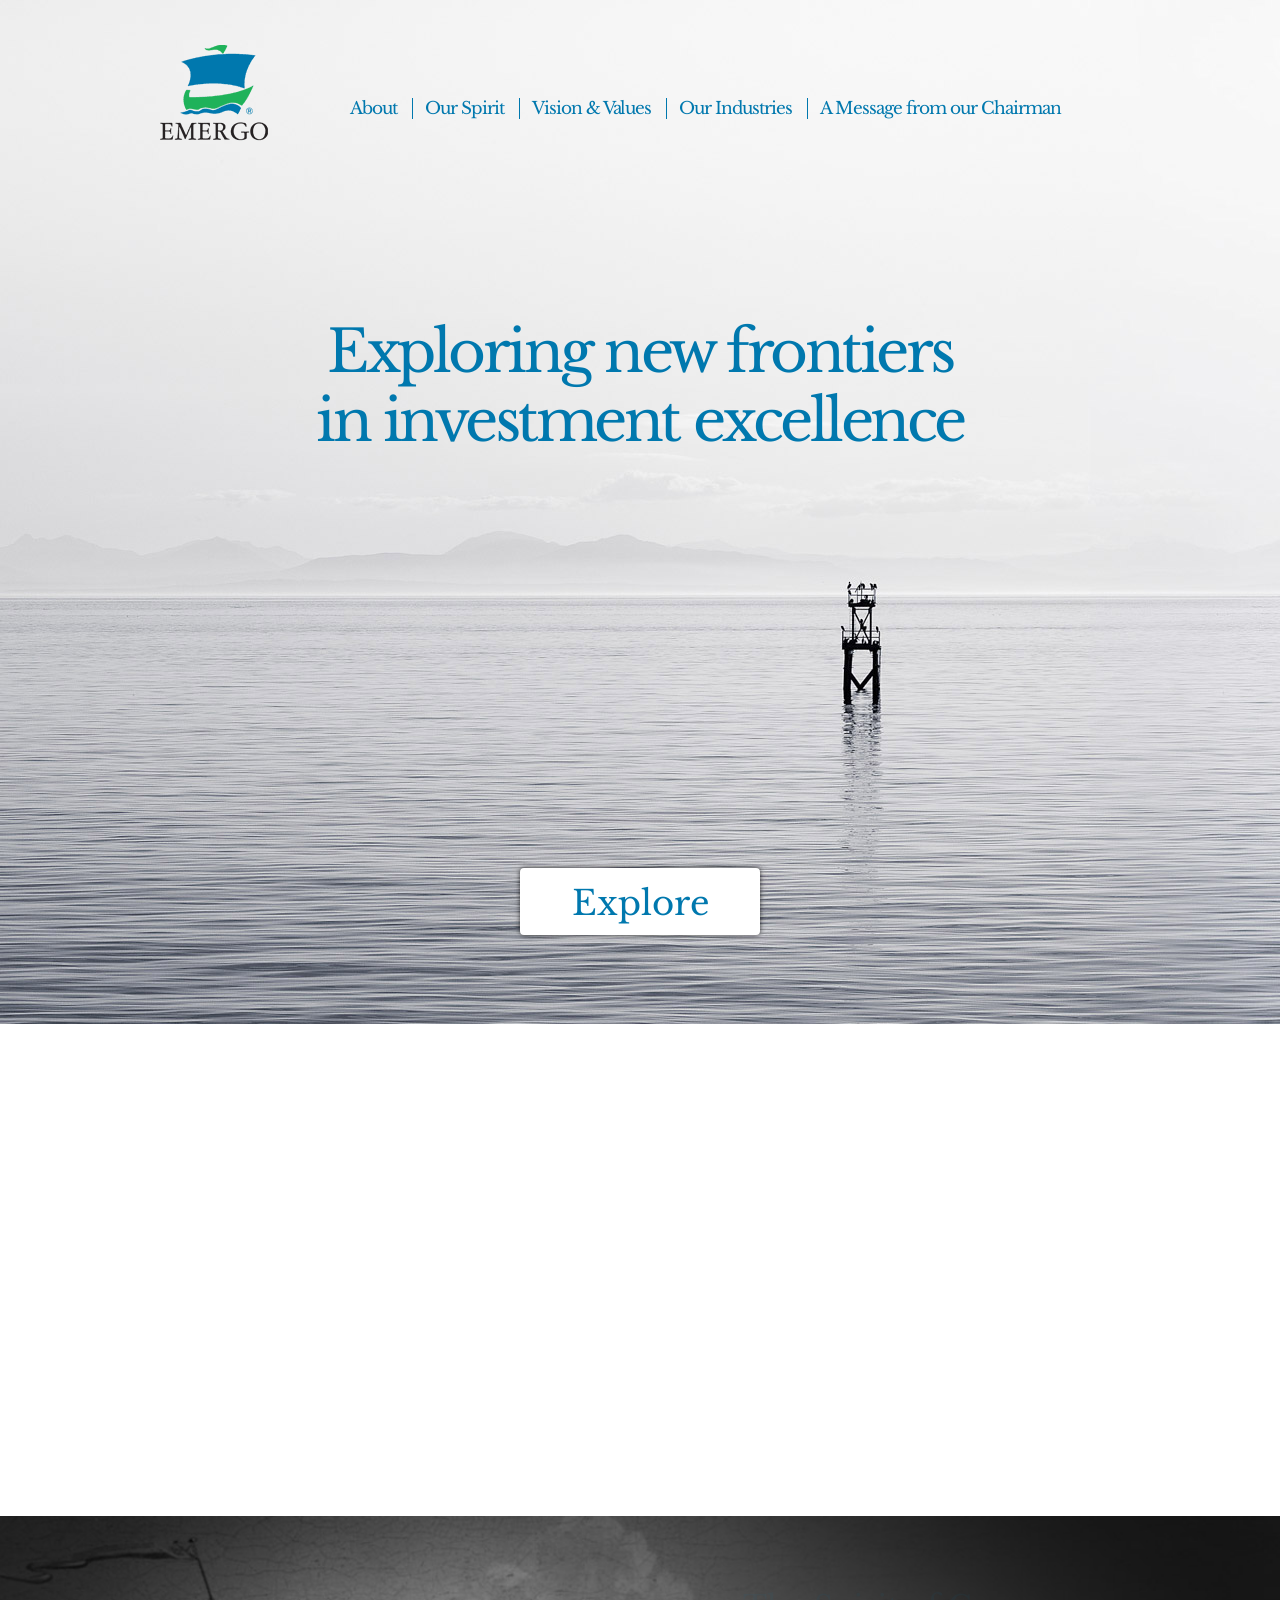
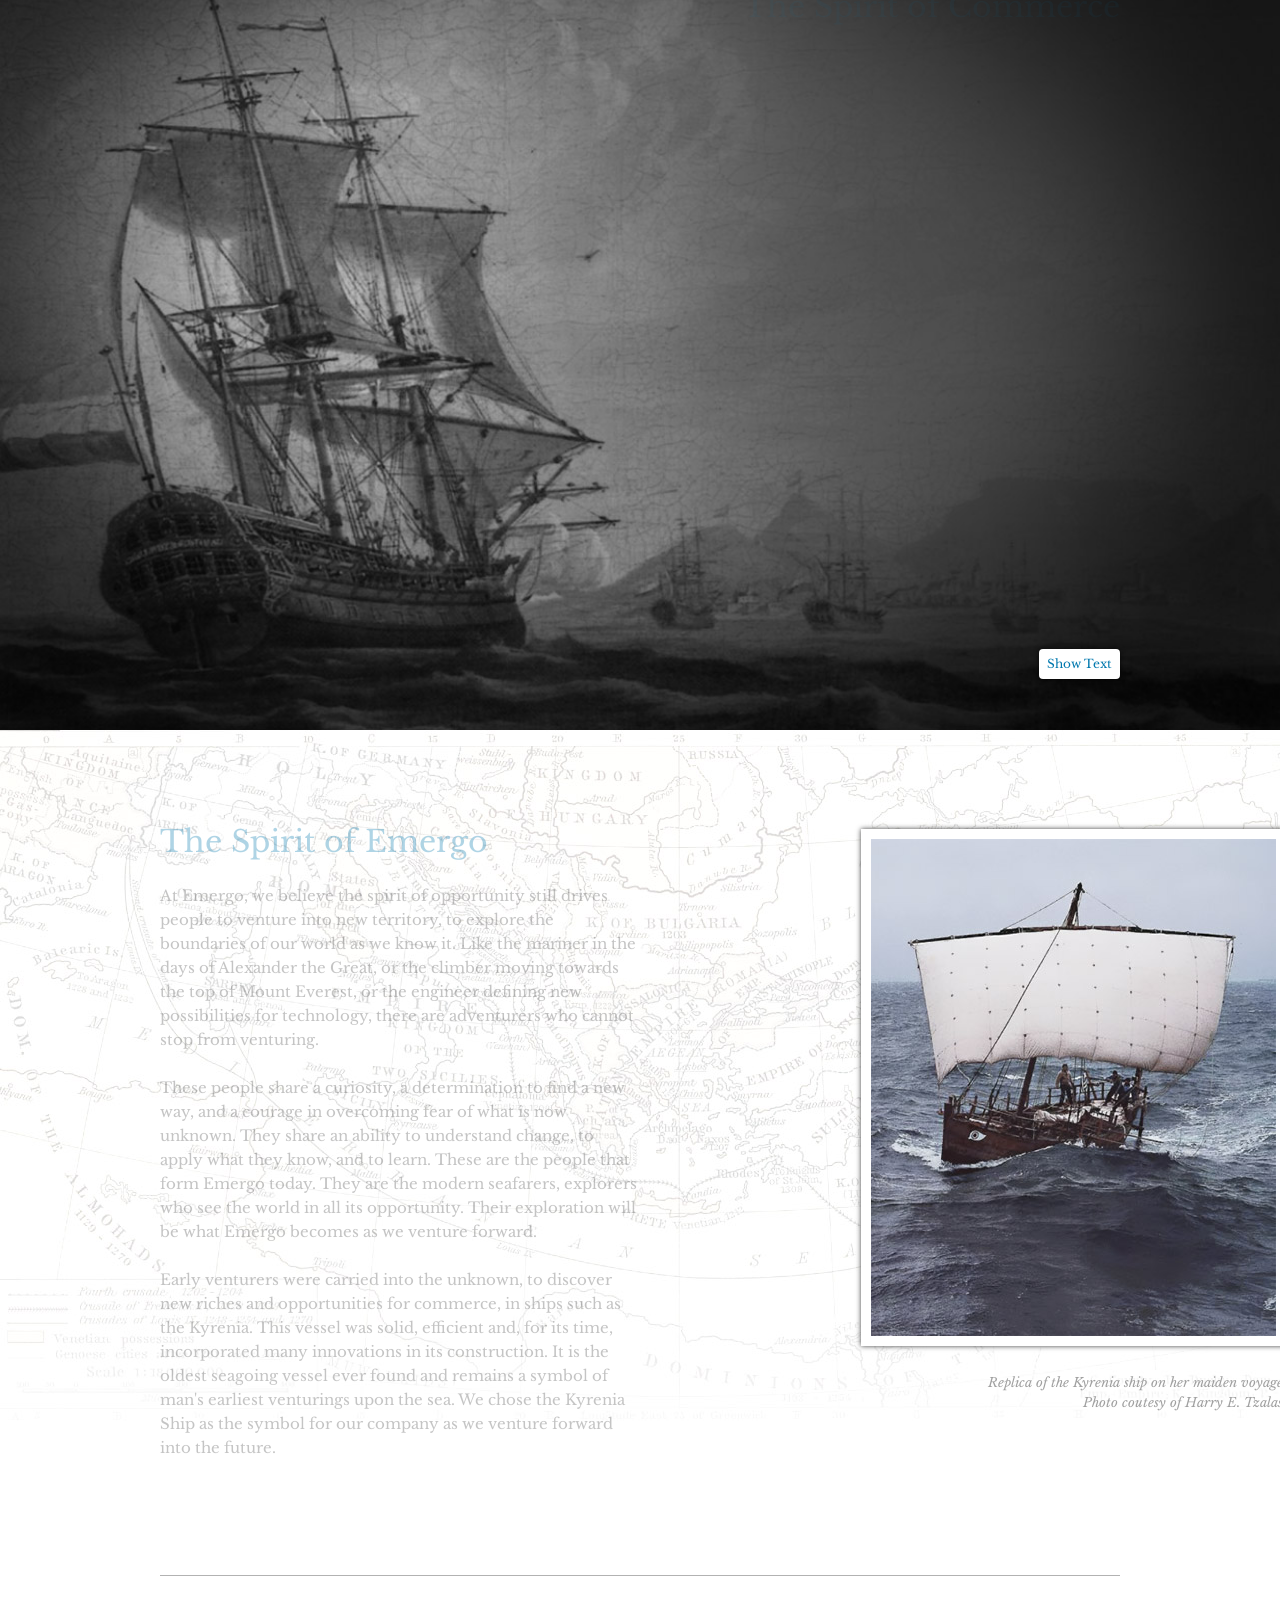
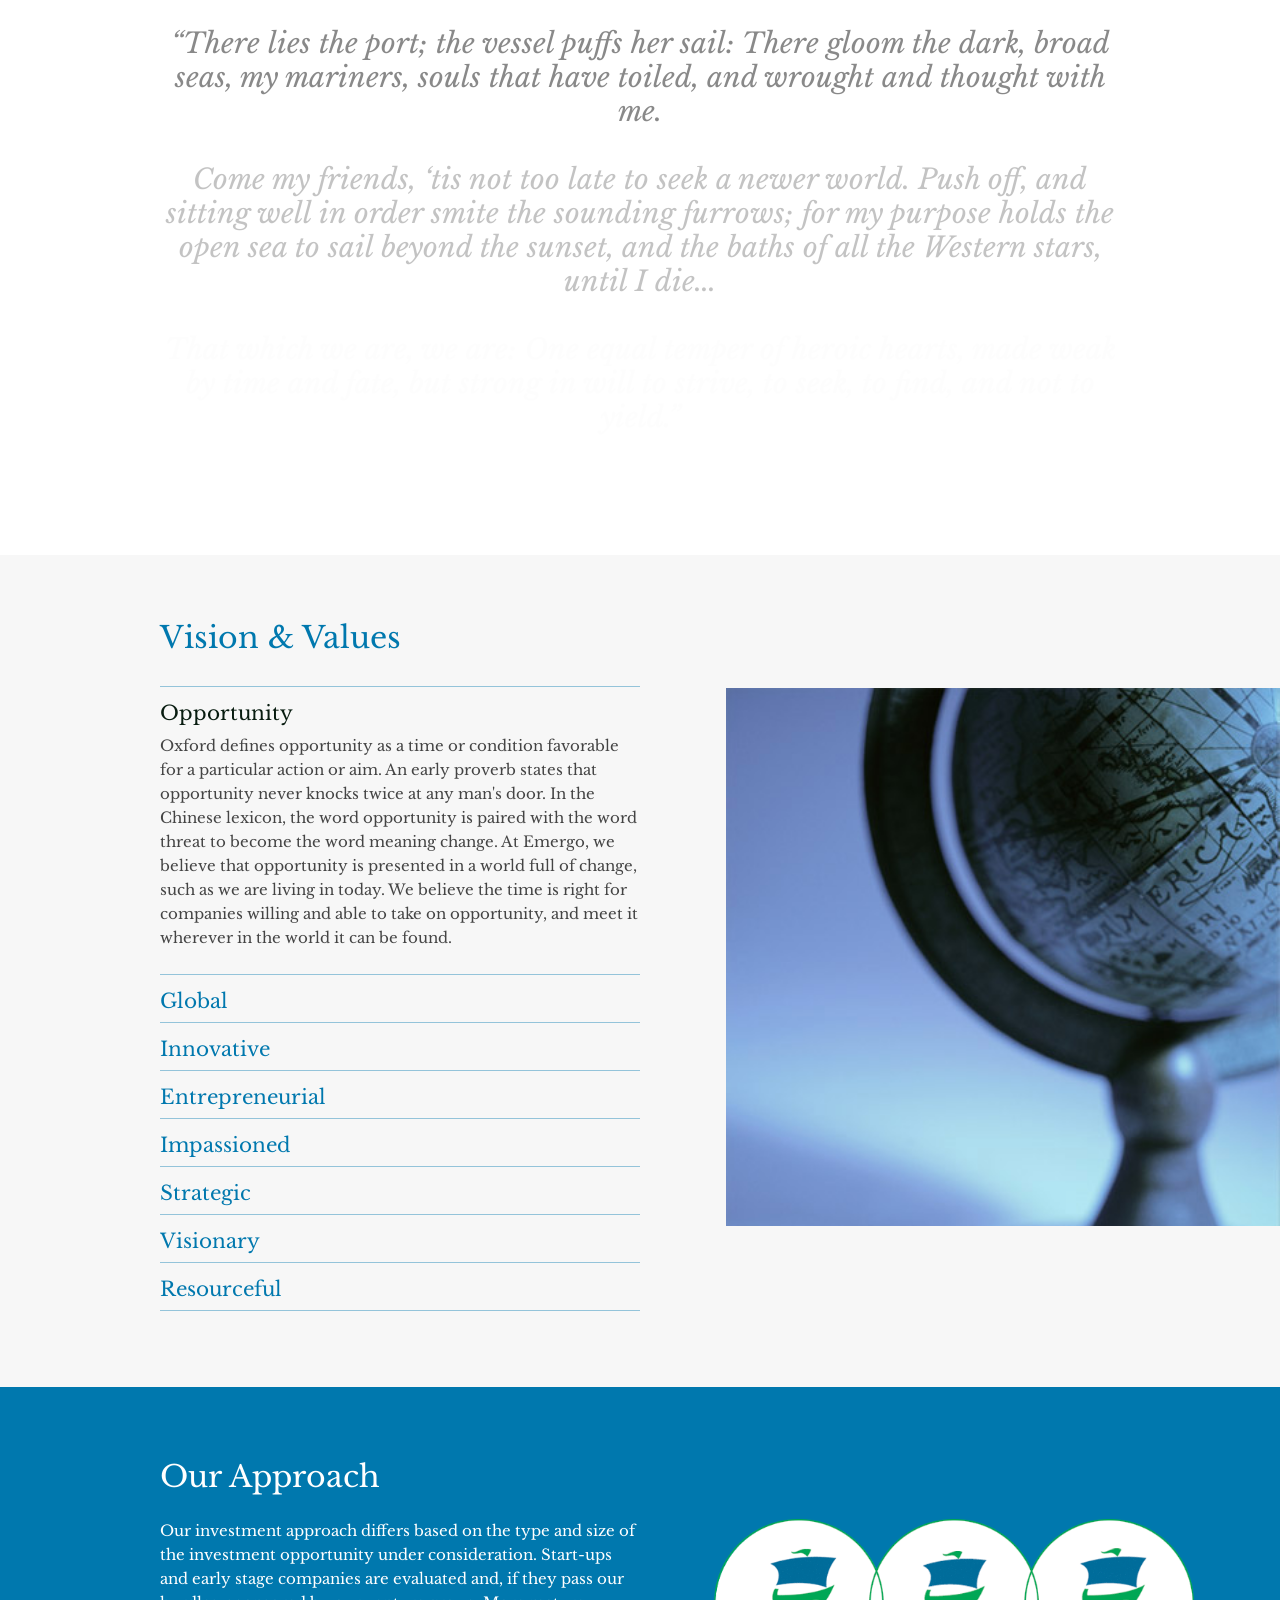
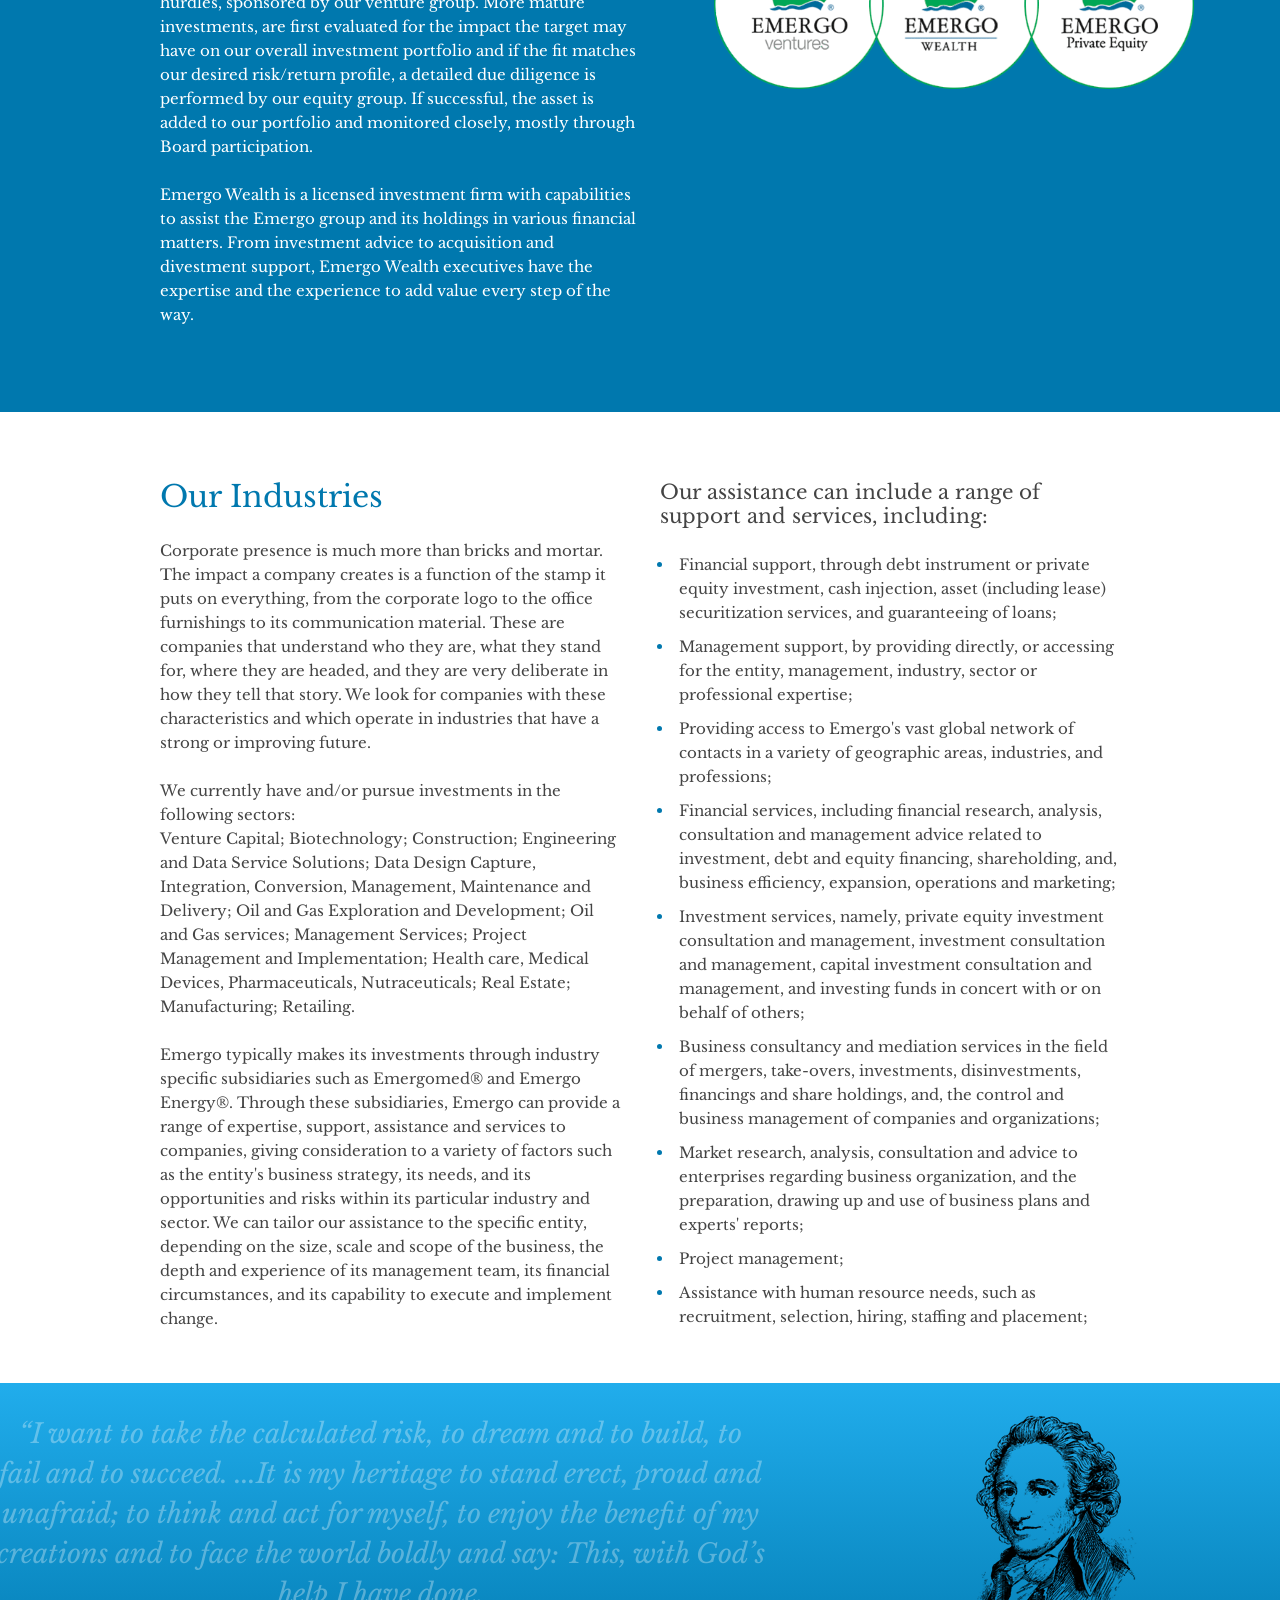
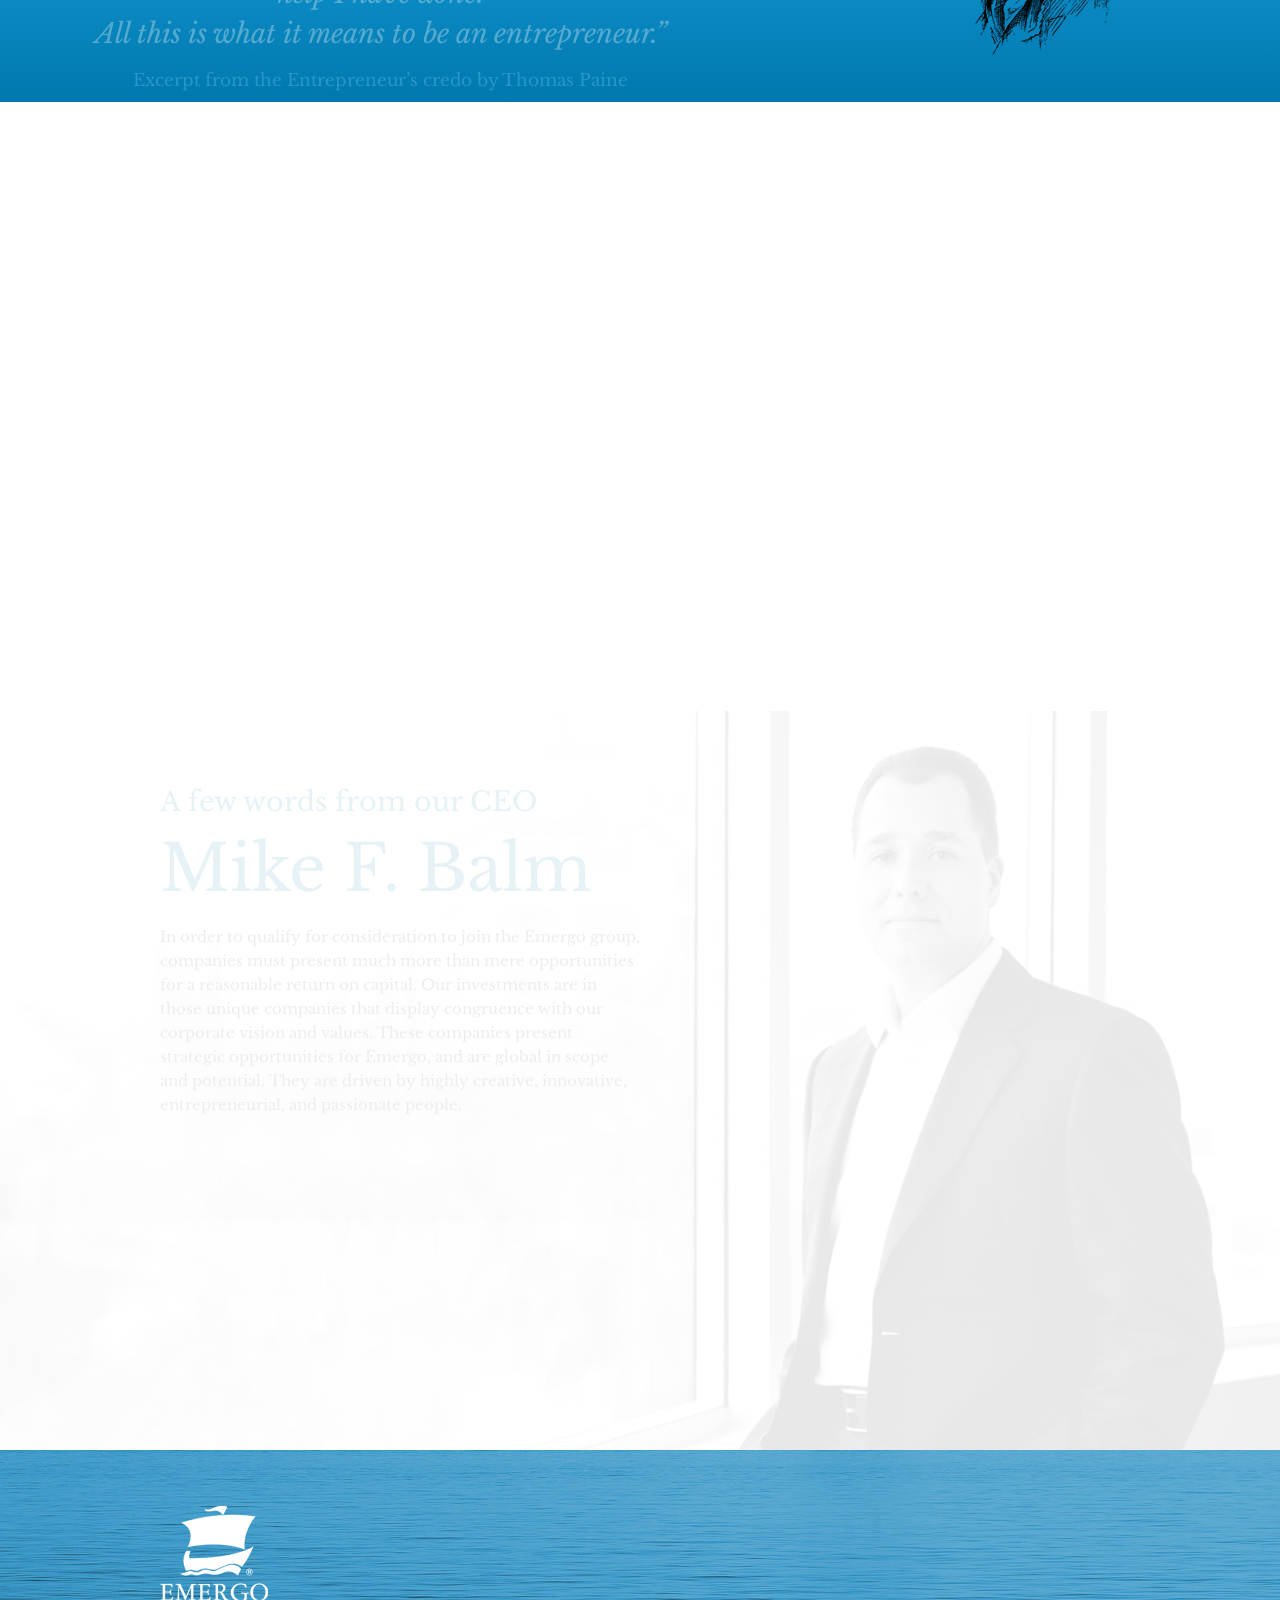
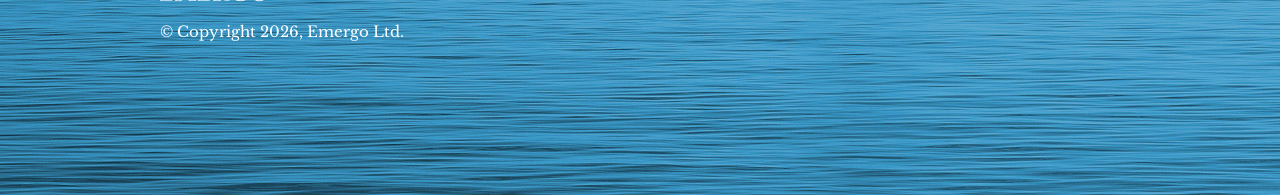
<file: index.html>
<!DOCTYPE html>
<html>
<head>
	<meta charset="utf-8">
	<meta name="viewport" content="width=device-width, initial-scale=1, minimal-ui">
	<link href='http://fonts.googleapis.com/css?family=Libre+Baskerville:400,400italic' rel='stylesheet' type='text/css'>
	<link href="css/core.css" rel="stylesheet" media="all">
	<link href="css/res.css" rel="stylesheet" media="all">
	<!--[if lt IE 9]>
		<script src="js/html5shiv.min.js"></script>
	<![endif]-->
	<script src="js/jquery-1.10.2.min.js"></script>
	<script src="js/actions.js"></script>
	<title>Emergo – Exploring new frontiers in investment excellence</title>
</head>
<body id="top">
	<header class="outer row">
		<a id="emLogo" href="/"><img alt="Emergo" src="images/emergoLogo.png"></a>
		<nav id="emNav">
			<ul>
				<li><a href="#about">About</a></li>
				<li><a href="#our-spirit">Our Spirit</a></li>
				<li><a href="#vision-values">Vision &amp; Values</a></li>
				<li><a href="#our-industries">Our Industries</a></li>
				<li><a href="#a-message">A Message from our Chairman</a></li>
			</ul>
		</nav>
	</header>
	<div id="container">
		<div class="row outer" id="about">
			<h1>Exploring new frontiers<br/>in investment excellence</h1>
			<a id="explore-btn" href="#our-spirit">Explore</a>
		</div>
		<div class="row outer" id="our-spirit">
			<div class="col-left">
				<h1>The Spirit of the Sea</h1>
				<p>Commerce today occurs in an infinitely more complex world. Yet, with all the changes that have occurred, the challenges that faced the ancient seatraders, challenges of unstable vessels, treacherous seas and uncommon weather, have really only been replaced by new variations. In today's world we still deal with limitations of technology, turbulent markets and political change. The world of commerce is sometimes calm, often turbulent, filled with unknowns. Like the sea. And like the seafarers of old, modern traders continue to push back the boundaries of our world, defining new ways of doing business, new trading partnerships, new opportunities.</p>
			</div>
			<div class="col-right">
				<img src="images/ourSpirit.jpg" alt="sextant">
			</div>
		</div>
		<div class="row outer" id="spirit-commerce">
			<div class="col-left">
				<img src="images/spiritCommerce.jpg" alt="sea trader">
			</div>
			<div class="col-right">
				<h1>The Spirit of Commerce</h1>
				<p>For hundreds of years, the sea was the conduit of trade, and trade was the access to power. Seafaring traders shuttled across the warm seas carrying goods to the world, the world as they knew it. As early a 300 B.C., Greek traders loaded specially designed trading ships like the Kyrenia with almonds, millstones and amphorae of wine to trade in far off Alasia, an early name for Cyprus.</p>
				<p>Several hundred years later, the sea gave its power to the Dutch, who became the world's leading traders. In the early 1600s, this nation and its venturers commanded the sea trading routes, supplying close to half the world's shipping. Expanding trade made Amsterdam the world's major commercial city, and the Dutch enjoyed the world's highest standard of living. These early Dutch explorers discovered new sea routes and fishing grounds. They pushed back the boundaries of the world, expanding the horizon beyond what anyone had known or imagined up to that time. They introduced exotic silks, pungent teas and spices that the world of Europe had never seen before.</p>
				<p>As the world became more complex, so did the routes of trade. Today goods still move along trading routes by land, by water, by air, even digitally. Yet the symbol of the sea remains, as a channel of commerce, a highway of trade reaching places and people beyond the horizons we can see.</p>
				<div id="hideBtn">Hide Text</div>
			</div>
		</div>
		<div class="row outer" id="spirit-emergo">
			<div class="col-left">
				<h1>The Spirit of Emergo</h1>
				<p>At Emergo, we believe the spirit of opportunity still drives people to venture into new territory, to explore the boundaries of our world as we know it. Like the mariner in the days of Alexander the Great, or the climber moving towards the top of Mount Everest, or the engineer defining new possibilities for technology, there are adventurers who cannot stop from venturing.</p>
				<p>These people share a curiosity, a determination to find a new way, and a courage in overcoming fear of what is now unknown. They share an ability to understand change, to apply what they know, and to learn. These are the people that form Emergo today. They are the modern seafarers, explorers who see the world in all its opportunity. Their exploration will be what Emergo becomes as we venture forward.</p>
				<p>Early venturers were carried into the unknown, to discover new riches and opportunities for commerce, in ships such as the Kyrenia. This vessel was solid, efficient and, for its time, incorporated many innovations in its construction. It is the oldest seagoing vessel ever found and remains a symbol of man's earliest venturings upon the sea. We chose the Kyrenia Ship as the symbol for our company as we venture forward into the future.</p>
			</div>
			<div class="col-right">
				<img src="images/spiritEmergo.jpg" alt="Kyrenia ship">
				<p>Replica of the Kyrenia ship on her maiden voyage.</p>
				<p>Photo coutesy of Harry E. Tzalas.</p>
			</div>
		</div>
		<div class="row outer" id="spirit-quote">
			<blockquote>
				<p>“There lies the port; the vessel puffs her sail: There gloom the dark, broad seas, my mariners, souls that have toiled, and wrought and thought with me.</p>
				<p>Come my friends, ‘tis not too late to seek a newer world. Push off, and sitting well in order smite the sounding furrows; for my purpose holds the open sea to sail beyond the sunset, and the baths of all the Western stars, until I die...</p>
				<p>That which we are, we are: One equal temper of heroic hearts, made weak by time and fate, but strong in will to strive, to seek, to find, and not to yield.”</p>
				<cite>Alfred, Lord Tennyson</cite>
			</blockquote>
		</div>
		<div class="row outer" id="vision-values">
			<div class="col-left">
				<h1>Vision & Values</h1>
				<div class="accordion">
					<section id="opportunity">
						<h1>Opportunity</h1>
						<div class="accordion-content">
							<p>Oxford defines opportunity as a time or condition favorable for a particular action or aim. An early proverb states that opportunity never knocks twice at any man's door. In the Chinese lexicon, the word opportunity is paired with the word threat to become the word meaning change. At Emergo, we believe that opportunity is presented in a world full of change, such as we are living in today. We believe the time is right for companies willing and able to take on opportunity, and meet it wherever in the world it can be found.</p>
						</div>
					</section>
					<section id="global">
						<h1>Global</h1>
						<div class="accordion-content">
							<p>As companies, as people, we reach out to all parts of the globe today to trade, to talk, to touch. Our world has become steadily smaller as our understanding and vision of the globe expands. It is not accidental that Emergo, with its Dutch heritage and the Kyrenia as its symbol, operates in countries around the globe. For companies like Emergo, the horizons are no longer geographic. Today, Emergo and its peers are exploring the boundaries of human and technical possibilities in all parts of the world where opportunity can be found.</p>
						</div>
					</section>
					<section id="innovative">
						<h1>Innovative</h1>
						<div class="accordion-content">
							<p>The ability to see the world differently; to see opportunity where others see threats, or nothing at all. This is the essential quality of innovation. Innovation is the leap of understanding that transforms new ideas into new opportunities. It is the ability to anticipate the way the world is moving and create companies of people capable of capturing these opportunities. It is the practice of a new and better way, and in a world as dynamic as ours is becoming, innovation is a necessary characteristic for those wanting to stay at the leading edge.</p>
						</div>
					</section>
					<section id="entrepreneurial">
						<h1>Entrepreneurial</h1>
						<div class="accordion-content">
							<p>""I want to take the calculated risk, to dream and to build, to fail and to succeed… It is my heritage to stand erect, proud and unafraid; to think and act for myself, to enjoy the benefit of my creations and to face the world boldly and say: This, with God's help I have done. All this is what it means to be an entrepreneur." - Excerpt from the "Entrepreneurs Credo" </p>
						</div>
					</section>
					<section id="impassioned">
						<h1>Impassioned</h1>
						<div class="accordion-content">
							<p>Passion is as essential to quality of life for companies as it is for individuals. Yet volumes have been written about impassioned people, and little has been said about the impassioned company. For companies, passion is the how, the adjective, the way they do what they do. Impassioned companies pursue their visions, relentlessly. They talk to their people, inspirationally. They complete each task, perfectly. These are thinking and feeling organizations, places where the results of a fine mind are made better by the institution of a great heart.</p>
						</div>
					</section>
					<section id="strategic">
						<h1>Strategic</h1>
						<div class="accordion-content">
							<p>Companies such as Emergo have a uniquely long-term perspective on their business. They tend to see the world as opportunities spanning many decades. For Emergo, strategic planning looks well beyond the three - or five - year perspective. Emergo is looking at opportunities that may not reach fruition for several decades. Yet the planning, the positioning, the strategizing is happening now. </p>
						</div>
					</section>
					<section id="visionary">
						<h1>Visionary</h1>
						<div class="accordion-content">
							<p>The soothsayers of yesterday have become the futurists of today, turning alchemy into a management science of extending today's business trends into tomorrow's opportunities. This process is not to be scorned, however. The demise of many twentieth century companies has been the inability, or unwillingness, to anticipate significant shifts in market trends. Today it is a critical corporate attribute to be able to identify trends in a market or industry, anticipate changes in demand, predict new opportunities and then, most important, capitalize on those opportunities. The companies capable of doing this are called visionary. Like the ancient soothsayers, visionary companies are often regarded with a degree of awe and suspicion, earning their respect and success as the rest of the world catches up.</p>
						</div>
					</section>
					<section id="resourceful">
						<h1>Resourceful</h1>
						<div class="accordion-content">
							<p>There is a skill that belongs to artisans and athletes that isn't learned or trained. You can see it in the natural grace of their efforts, the intensity of their focus, the innate understanding of how to complete what they started. These kinds of people seem drawn to their tasks, as if they understand instinctively what they are good at doing. They have a knowledge and confidence in what they know they can do. It is this kind of native resourcefulness that you find in the work of a laborer who can repair any piece of equipment, or an engineer inventing new technical solutions. In companies, this kind of resourcefulness is both an attitude and a skill. It is the attitude that says anything is possible, and the skill to make it happen.</p>
							<p class="caveat">*Emergo is a registered trademark</p>
						</div>
					</section>
				</div>
			</div>
			<div class="col-right">
				<img src="images/ourVision.jpg" alt="Our Vision">
			</div>
		</div>
		<div class="row outer" id="our-portfolio">
			<div class="col-left">
				<h1>Our Approach</h1>
				<p>Our investment approach differs based on the type and size of the investment opportunity under consideration.  Start-ups and early stage companies are evaluated and, if they pass our hurdles, sponsored by our venture group. More mature investments, are first evaluated for the impact the target may have on our overall investment portfolio and if the fit matches our desired risk/return profile, a detailed due diligence is performed by our equity group. If successful, the asset is added to our portfolio and monitored closely, mostly through Board participation.</p>
				<p>Emergo Wealth is a licensed investment firm with capabilities to assist the Emergo group and its holdings in various financial matters. From investment advice to acquisition and divestment support, Emergo Wealth executives have the expertise and the experience to add value every step of the way.</p>
			</div>
			<div class="col-right">
				<img src="images/portfolioDiagram.png" alt="Emergo Ventures, Emergo Wealth, Emergo Private Equity">
			</div>
		</div>
		<div class="row outer" id="our-industries">
			<div class="col-left">
				<h1>Our Industries</h1>
				<p>Corporate presence is much more than bricks and mortar. The impact a company creates is a function of the stamp it puts on everything, from the corporate logo to the office furnishings to its communication material. These are companies that understand who they are, what they stand for, where they are headed, and they are very deliberate in how they tell that story. We look for companies with these characteristics and which operate in industries that have a strong or improving future.</p>
				<p>We currently have and/or pursue investments in the following sectors:<br/>
				Venture Capital; Biotechnology; Construction; Engineering and Data Service Solutions; Data Design Capture, Integration, Conversion, Management, Maintenance and Delivery; Oil and Gas Exploration and Development; Oil and Gas services; Management Services; Project Management and Implementation; Health care, Medical Devices, Pharmaceuticals, Nutraceuticals; Real Estate; Manufacturing; Retailing.</p>
				<p>Emergo typically makes its investments through industry specific subsidiaries such as Emergomed® and Emergo Energy®. Through these subsidiaries, Emergo can provide a range of expertise, support, assistance and services to companies, giving consideration to a variety of factors such as the entity's business strategy, its needs, and its opportunities and risks within its particular industry and sector. We can tailor our assistance to the specific entity, depending on the size, scale and scope of the business, the depth and experience of its management team, its financial circumstances, and its capability to execute and implement change.</p>
			</div>
			<div class="col-right">
				<h2>Our assistance can include a range of support and services, including:</h2>
				<ul>
					<li><span>Financial support, through debt instrument or private equity investment, cash injection, asset (including lease) securitization services, and guaranteeing of loans;</span></li>
					<li><span>Management support, by providing directly, or accessing for the entity, management, industry, sector or professional expertise;</span></li>
					<li><span>Providing access to Emergo's vast global network of contacts in a variety of geographic areas, industries, and professions;</span></li>
					<li><span>Financial services, including financial research, analysis, consultation and management advice related to investment, debt and equity financing, shareholding, and, business efficiency, expansion, operations and marketing;</span></li>
					<li><span>Investment services, namely, private equity investment consultation and management, investment consultation and management, capital investment consultation and management, and investing funds in concert with or on behalf of others;</span></li>
					<li><span>Business consultancy and mediation services in the field of mergers, take-overs, investments, disinvestments, financings and share holdings, and, the control and business management of companies and organizations;</span></li>
					<li><span>Market research, analysis, consultation and advice to enterprises regarding business organization, and the preparation, drawing up and use of business plans and experts' reports;</span></li>
					<li><span>Project management;</span></li>
					<li><span>Assistance with human resource needs, such as recruitment, selection, hiring, staffing and placement;</span></li>
				</ul>
			</div>
		</div>
		<div class="row outer" id="industry-quote">
			<div class="col-left">
				<blockquote>
					<p>“I want to take the calculated risk, to dream and to build, to fail and to succeed. ...It is my heritage to stand erect, proud and unafraid; to think and act for myself, to enjoy the benefit of my creations and to face the world boldly and say: This, with God’s help I have done. <br/>All this is what it means to be an entrepreneur.”</p>
					<cite>Excerpt from the Entrepreneur’s credo by Thomas Paine</cite>
				</blockquote>
			</div>
			<div class="col-right">
				<img src="images/industryQuote.png" alt="Thomas Paine">
			</div>
		</div>
		<div class="row outer" id="a-message">
			<a class="col-left" href="http://www.emergowealth.net/en/our-team/alfred-h-balm">
				<img src="images/aMessage.jpg" alt="Alfred H. Balm">
			</a>
			<div class="col-right">
				<div id="videoMessage">
					<img src="images/videoPoster.png" alt="An interview with our Chairman Alfred H. Balm. Play Video"/>
					<div id="ytPlayer"></div>
				</div>
			</div>
		</div>
		<div class="row outer" id="a-few-words">
			<div class="col-left">
				<h2>A few words from our CEO</h2>
				<h1>Mike F. Balm</h1>
				<p>In order to qualify for consideration to join the Emergo group, companies must present much more than mere opportunities for a reasonable return on capital. Our investments are in those unique companies that display congruence with our corporate vision and values. These companies present strategic opportunities for Emergo, and are global in scope and potential. They are driven by highly creative, innovative, entrepreneurial, and passionate people.</p>
			</div>
			<a class="col-right" href="http://www.emergowealth.net/en/our-team/mike-f-balm">
				<img src="images/aMessageMike.jpg" alt="Mike F. Balm">
			</a>
		</div>
	</div>
	<footer class="outer">
		<div class="row">
			<div class="col-1">
				<img src="images/emLogoFooter.png" alt="Emergo">
				<p>© Copyright 2026, Emergo Ltd.</p>
			</div>
		</div>
	</footer>
	<div id="jump" class="off"><a href="#top"><span class="hide">Top</span></a></div>
</body>
</html>
</file>
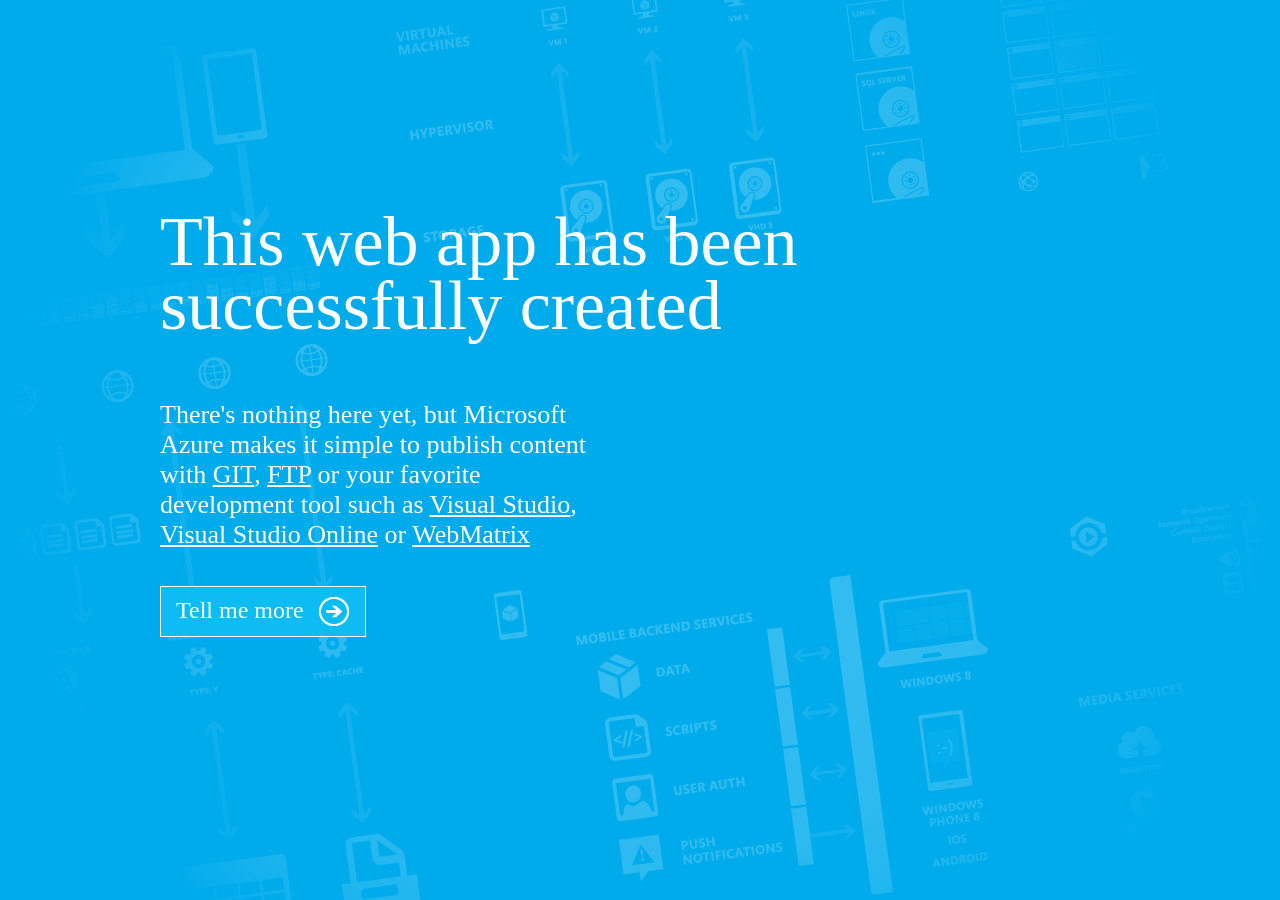
<file: hostingstart.html>
﻿<!DOCTYPE html><html><head>    <title>Microsoft Azure Web App - Welcome</title>    <style type="text/css">        html {            height: 100%;            width: 100%;        }        #feature {            width: 960px;            margin: 95px auto 0 auto;            overflow: auto;        }        #content {            font-family: "Segoe UI";            font-weight: normal;            font-size: 26px;            color: #ffffff;            float: left;            width: 460px;            margin-top: 68px;            margin-left: 0px;            vertical-align: middle;        }            #content h1 {                font-family: "Segoe UI Light";                color: #ffffff;                font-weight: normal;                font-size: 70px;                line-height: 48pt;                width: 800px;           padding-bottom: 15px; }        p a, p a:visited, p a:active, p a:hover {            color: #ffffff;        }        #content a.button {            background: #0DBCF2;            border: 1px solid #FFFFFF;            color: #FFFFFF;            display: inline-block;            font-family: Segoe UI;            font-size: 24px;            line-height: 46px;            margin-top: 10px;            padding: 0 15px 3px;            text-decoration: none;        }            #content a.button img {                float: right;                padding: 10px 0 0 15px;            }            #content a.button:hover {                background: #1C75BC;            }        body {            background-image: url('[data-uri]');            background-repeat: no-repeat;            background-position: center;        }    </style >    </head><body bgcolor="#00abec" >    <div id="feature">        <div id="content">            <h1>This web app has been successfully created</h1>            <p>                There's nothing here yet, but Microsoft Azure makes it simple to publish content with                <a href="http://www.windowsazure.com/en-us/documentation/articles/web-sites-deploy/#git" alt="GIT">GIT</a>,                <a href="http://azure.microsoft.com/en-us/documentation/articles/web-sites-deploy/#ftp" alt="FTP">FTP</a> or your favorite development tool such as                <a href="http://azure.microsoft.com/en-us/documentation/articles/web-sites-deploy/#vs" alt="VWD Express 2012">Visual Studio</a>,                <a href="http://azure.microsoft.com/en-us/documentation/articles/web-sites-deploy/#vso" alt="Visual Studio Online">Visual Studio Online</a> or                <a href="http://go.microsoft.com/fwlink/?LinkId=262003" alt="WebMatrix">WebMatrix</a>            </p>            <a href="http://azure.microsoft.com/en-us/documentation/articles/web-sites-deploy/" class="button">Tell me more<img border="0" src="[data-uri]%3D" /></a>        </div>    </div></body></html>
</file>
<file: css/core.css>
@CHARSET "UTF-8";

html, body {
	margin:0;
	padding:0;
	font-family: 'Libre Baskerville', Baskerville, Garamond, serif;
}

img { border:none; }
h1, h2 { color:#0078ae; font-weight:normal; }
.row { overflow:hidden; }
.row:before, .row:after {
    content: "";
    display: table;
    line-height: 0;
}
.row:after {
    clear: both;
}

.row .col-left,
.row .col-right {
	width:50%;
	float:left;
	font-size:15px;
	line-height:1.6em;
	color:#444444;
	position:relative;
}

.row h1 {
	font-size:30px;
	margin:1em 0;
}
.row p {
	margin:1.6em 0;
}

.col-right img {
	width:100%;
	height:auto;
	display:block;
}

.outer {
	padding-left:12.5%;
	padding-right:12.5%;
}

.hide {
	display:none;
}

#jump {
	position:fixed;
	right:44px;
	bottom:31px;
}
#jump a {
	display:block;
	width:27px;
	height:31px;
	padding:8px 10px;
	background:#fff url(../images/arrowUp.png) no-repeat center center;
	border-radius:4px;
	-webkit-box-shadow: 0px 0px 5px 0px rgba(0, 0, 0, 0.75);
	-moz-box-shadow:    0px 0px 5px 0px rgba(0, 0, 0, 0.75);
	box-shadow:         0px 0px 5px 0px rgba(0, 0, 0, 0.75);
	transition:all 0.5s;
	opacity:0.5;
}
#jump.off a {
	opacity:0;
}
#jump a:hover {
	opacity:1;
}

header {
	padding-top:45px;
	position:absolute;
	top:0;
	z-index:1;
	width:75%;
}

#emLogo {
	display:block;
	float:left;
}
#emNav {
	float:left;
	font-size:17px;
	letter-spacing:-0.06em;
	margin-top: 36px;
	margin-left: 30px;
}
#emNav ul {
	list-style-type:none;
}
#emNav li {
	float:left;
	border-left:1px solid #0078ae;
	color:#0078ae;
	padding:0 15px 0 12px;
	transition:all 0.5s;
}
#emNav li:hover {
	color:#009966;
}
#emNav li:first-child {
	border:none;
}
#emNav li a {
	text-decoration:none;
	color:inherit;
}
#about {
	padding-top:146px;
	background:url(../images/exploreImage.jpg) no-repeat left top;
	background-size:cover;
	-ms-behavior: url(backgroundsize.min.htc);
}
#about h1 {
	font-size:58px;
	line-height:69px;
	letter-spacing:-0.06em;
	text-align:center;
	margin:172px 5% 412px 5%;
}
#explore-btn {
	display:block;
	width:25%;
	margin:0 auto 89px auto;
	text-align:center;
	font-size:34px;
	background:#fff;
	border-radius:4px;
	-webkit-box-shadow: 0px 0px 5px 0px rgba(0, 0, 0, 0.75);
	-moz-box-shadow:    0px 0px 5px 0px rgba(0, 0, 0, 0.75);
	box-shadow:         0px 0px 5px 0px rgba(0, 0, 0, 0.75);
	color:#0078ae;
	text-decoration:none;
	padding:14px 0 11px;
	transition:all 1s;
}
#explore-btn:hover {
	color:#fff;
	background:#009966;
}
#our-spirit {
	padding-top:60px;
	padding-bottom:60px;
}
#spirit-commerce {
	background:#333 url(../images/spiritCommerce.jpg) no-repeat center center;
	background-size:cover;
	-ms-behavior: url(backgroundsize.min.htc);
	padding-top:49px;
	padding-bottom:51px;
}
#spirit-commerce .col-left {
	display:none;
}
#spirit-commerce .col-right {
	text-align:right;
	float:none;
	color:#fff;
	margin:0 0 0 auto;
	width:54.1667%;
}
#spirit-commerce .col-right p,
#spirit-commerce .col-right h1 {
	transition:all 1s;
}
#hideBtn {
	display:inline-block;
	text-align:center;
	font-size:12px;
	background:#fff;
	border-radius:4px;
	-webkit-box-shadow: 0px 0px 5px 0px rgba(0, 0, 0, 0.75);
	-moz-box-shadow:    0px 0px 5px 0px rgba(0, 0, 0, 0.75);
	box-shadow:         0px 0px 5px 0px rgba(0, 0, 0, 0.75);
	color:#0078ae;
	text-decoration:none;
	padding:3px 8px;
	cursor:pointer;
	transition:all 1s;
}
#hideBtn:hover {
	color:#fff;
	background:#009966;
}
#spirit-emergo {
	background:#fff url(../images/spiritMap.jpg) no-repeat center top;
	background-size:contain;
	-ms-behavior: url(backgroundsize.min.htc);
	padding-top:70px;
	padding-bottom:91px;
}
#spirit-emergo .col-right img {
	display:block;
	padding:2.08333%;
	background:#fff;
	-webkit-box-shadow: 0px 0px 5px 0px rgba(0, 0, 0, 0.75);
	-moz-box-shadow:    0px 0px 5px 0px rgba(0, 0, 0, 0.75);
	box-shadow:         0px 0px 5px 0px rgba(0, 0, 0, 0.75);
	margin-left:11.45833%;
	margin-top:29px;
	margin-bottom:27px;
	width:84.37501%;
}
#spirit-emergo .col-right p {
	text-align:right;
	margin:0;
	font-size:13px;
	line-height:20px;
	color:#a0a0a0;
	font-style:italic;
}

#spirit-quote blockquote {
	border-top:1px solid #b2b2b2;
	margin:0;
	text-align:center;
	color:#595959;
	padding:17px 0 55px 0;
}
#spirit-quote blockquote p {
	font-size:28px;
	line-height:1.2143em;
	font-style:italic;
	margin:1.2143em 0;
}
#spirit-quote blockquote cite {
	font-size:18px;
	font-style:normal;
	padding:9px 0 0 0;
	display:block;
}
#vision-values {
	background:#f7f7f7;
	padding-top:41px;
	padding-bottom:76px;
}
#vision-values .accordion {
	padding:6px 0 0 0;
}
#vision-values .accordion section {
	border-bottom:1px solid #94c4da;
	overflow:hidden;
	transition:all 0.5s;
}
#vision-values .accordion section.off {
	cursor:pointer;
}
#vision-values .accordion section h1 {
	color:#081c10;
	font-size:20px;
	margin:14px 0 6px 0;
}
#vision-values .accordion section.off h1 {
	color:#0078ae;
}
#vision-values .accordion section:first-child {
	border-top:1px solid #94c4da;
}
#vision-values .accordion .accordion-content p {
	margin-top:9px;
}
#vision-values .col-right img {
	width:115.41667%;
	margin-left:17.91667%;
	margin-right:-33.33334%;
	margin-top:92px;
}
#our-portfolio {
	background:#0078ae;
	padding-top:48px;
	padding-bottom:61px;
}
#our-portfolio .col-left {}
#our-portfolio .col-right {}
#our-portfolio .col-right img {
	margin-left:15.5146%;
	margin-right:-2.1505%;
	margin-top:84px;
}
#our-portfolio h1,
#our-portfolio p {
	color:#fff;
}
#our-industries {
	padding-top:43px;
	padding-bottom:28px;
}
#our-industries h2 {
	font-size:20px;
	color:#444;
	margin:25px 0;
}
#our-industries .col-left {
	width:47.91667%;
	margin-right:4.16666%;
}
#our-industries .col-right {
	width:47.91667%;
}
#our-industries ul {
	padding:0 0 0 14px;
	color:#0078ae;
}
#our-industries ul li {
	padding:0 0 10px 5px;
}
#our-industries ul li span {
	color:#444;
}
#industry-quote {
	padding-top:31px;
	padding-bottom:9px;
	background: #21adec; /* Old browsers */
	background: url([data-uri]);
	background: -moz-linear-gradient(top,  #21adec 0%, #0078ae 100%); /* FF3.6+ */
	background: -webkit-gradient(linear, left top, left bottom, color-stop(0%,#21adec), color-stop(100%,#0078ae)); /* Chrome,Safari4+ */
	background: -webkit-linear-gradient(top,  #21adec 0%,#0078ae 100%); /* Chrome10+,Safari5.1+ */
	background: -o-linear-gradient(top,  #21adec 0%,#0078ae 100%); /* Opera 11.10+ */
	background: -ms-linear-gradient(top,  #21adec 0%,#0078ae 100%); /* IE10+ */
	background: linear-gradient(to bottom,  #21adec 0%,#0078ae 100%); /* W3C */
	filter: progid:DXImageTransform.Microsoft.gradient( startColorstr='#21adec', endColorstr='#0078ae',GradientType=0 ); /* IE6-8 */
}
#industry-quote .col-left {
	width:80.20833%;
	margin-right:4.58333%;
}
#industry-quote .col-right {
	width:16.97917%;
	margin-right:-1.77083%;
}
#industry-quote blockquote {
	margin:0;
	padding:0;
}
#industry-quote blockquote p {
	color:#fff;
	font-style:italic;
	font-size:27px;
	line-height:40px;
	text-align:center;
	margin-top:0;
	margin-bottom:15px;
}
#industry-quote blockquote cite {
	display:block;
	text-align:center;
	font-size:17px;
	color:#77d5ff;
	font-style:normal;
}
#a-message {
	padding-top:25px;
	padding-bottom:125px;
	background:#f7f7f7 url(../images/aMessage.jpg) no-repeat;
	background-size:cover;
	-ms-behavior: url(backgroundsize.min.htc);
	position:relative;
}
#a-message .col-left {
	width:45%;
	position:absolute;
	top:0;
	left:0;
	bottom:0;
}
#a-message .col-right {
	float:none;
	margin:0 0 0 auto;
	width:59.375%;
}
#a-message .col-left img {
	width:136.154%;
	margin-left:-10.625%;
	margin-right:-25.529%;
	display:block;
}
#videoMessage {
	cursor:pointer;
	margin-top:138px;
	position:relative;
}
#videoMessage img {
	z-index:1;
	position: relative;
	transition:all 0.5s;
}
#videoMessage iframe {
	width:100%;
	position:absolute;
	top:0;
	bottom:0;
	height:100%;
	opacity:0;
	z-index:0;
	transition:all 0.5s;
}
#a-few-words {
	background:url(../images/aMessageMike.jpg) no-repeat center top;
	background-size:cover;
	-ms-behavior: url(backgroundsize.min.htc);
	padding-top:57px;
	padding-bottom:49px;
	position:relative;
}
#a-few-words .col-left {
	padding-bottom:260px;
}
#a-few-words .col-right {
	position:absolute;
	top:0;
	left:50%;
	bottom:0;
}
#a-few-words .col-right img, #a-message .col-left img { display:none; }

#a-few-words h2 {
	font-size:27px;
}
#a-few-words h1 {
	font-size:64px;
	line-height: 1em;
	margin:12px 0 18px 0;
}
footer {
	background:#3c8fb9 url(../images/footer.jpg) repeat-x 0% 0%;
	background-size:cover;
	-ms-behavior: url(backgroundsize.min.htc);
	color:#fff;
	padding-top:56px;
	padding-bottom:130px;
}
footer .col-1 {
	width:30.9375%;
	float:left;
	margin-right:2.39583%;
	font-size:15px;
}
footer .col-1 p {
	margin-top:16px;
}
footer .col-2 {
	float: left;
	border-left:1px solid #fff;
	border-right:1px solid #fff;
	margin:0 -1px;
	width:28.54167%;
	padding:0 2.39583%;
	font-size:18px;
}
footer .col-3 {
	width:30.93751%;
	float: left;
	margin-left:2.39583%;
	font-size:18px;
}
footer .row h1 {
	color:#fff;
	margin:0 0 1em 0;
	font-size:26px;
}
footer .row ul {
	padding:0;
	list-style-type:none;
	margin-bottom:28px;
	margin-top:5px;
}
footer .row ul li {
	margin:5px 0;
}
footer .row a {
	color:inherit;
	text-decoration:none;
}
footer .col-3 p {
	line-height: 28px;
	margin:26px 0;
}
/***************** PARALLAX *****************/
#about { background-position: 0% 0px; }
#our-spirit .col-left { opacity: 0; }
#our-spirit .col-right { left:25%; opacity:0; }
#spirit-commerce .col-right h1,
#spirit-commerce .col-right p { opacity:0; }
#spirit-emergo .col-left { opacity:0; }
#spirit-emergo .col-right { left:25%; }
#spirit-quote blockquote p,
#spirit-quote blockquote cite { opacity:0; }
#our-portfolio,
#our-industries { opacity:0 }
#industry-quote .col-left { left:-25%; opacity:0; }
#a-message,
#a-few-words { opacity:0; }
</file>
<file: css/res.css>
@CHARSET "UTF-8";

@media all and (max-width:1224px) {
	.outer {
    	padding-left: 5%;
    	padding-right: 5%;
	}
	header {
		width:90%;
	}
	#vision-values .col-right img {
    	margin-left: 11.0708%;
    	margin-right: -11.0708%;
    	width: 100%;
	}
	#our-portfolio .col-right img {
		margin: 84px 2.89784% 0 8.3102%;
		width: 88.79196%;
	}
	#a-message { padding-bottom:50px; }
	#a-message .col-right { width:55%; }
	#a-few-words .col-left {
		padding-bottom:60px;
	}
}
@media all and (max-width:1020px) {
	#emLogo {
    	float: none;
    	width:108px;
    	margin: 0 auto;
	}
	#emNav {
		float:none;
		margin: 36px 0 0;
		overflow:hidden;
	}
	#emNav ul {
		float:left;
		position:relative;
		left:50%;
		padding:0;
	}
	#emNav ul li {
		position:relative;
		left:-50%;
	}
	#a-message { padding-bottom:50px; }
	#a-message .col-right { width:50%; }
	#a-few-words .col-left {
		padding-bottom:60px;
	}
}
@media all and (max-width:839px) {
	#a-few-words h2 {
    	font-size: 20px;
	}
	#a-few-words h1 {
    	font-size: 54px;
	}
}
@media all and (max-width:822px) {
	#emNav ul {
		float:none;
		position:static;
		left:auto;
		text-align:center;
	}
	#emNav ul li {
		position:static;
		left:auto;
		display:inline-block;
		float:none;
	}
}
@media all and (max-width:755px) {
	.row .col-left, .row .col-right {
		float:none;
		width:100%;
	}
	#explore-btn {
		width: 50%;
	}
	#spirit-commerce {
		background-image:none;
	}
	#spirit-commerce .col-left {
		display:block;
	}
	#spirit-commerce .col-left img {
		width:110.9%;
		height:auto;
		margin:-49px -5.45% 0 -5.45%;
	}
	#spirit-commerce .col-right {
		text-align:left;
		float:none;
		color:#fff;
		width:100%;
	}
	#spirit-emergo .col-right img {
		margin-left: auto;
		margin-right: auto;
		width:94%;
		padding: 3%;
	}
	#spirit-quote blockquote p {
    	font-size: 21px;
	}
	#vision-values .col-right img {
		margin-left: 5%;
		margin-right: 5%;
		width: 90%;
	}
	#our-portfolio .col-left,
	#our-portfolio .col-right {
		width: 100%;
	}
	#our-portfolio .col-right img {
		margin: 6.8729% 0;
		width: 100%;
	}
	#our-industries .col-left {
		margin-right:0;
		width: 100%;
	}
	#our-industries .col-right {
		width: 100%;
	}
	#industry-quote .col-left {
		margin-right:0%;
		width: 100%;
		margin-bottom:30px;
	}
	#industry-quote .col-right {
		margin-left: 37.5%;
		width: 25%;
	}
	#a-message { background-image:none; }
	#a-message .col-left {
		display:block;
		width: 100%;
		position:static;
	}
	#a-message .col-left img {
		margin-left:0;
		margin-right:0;
		width:100%;
		display:block;
	}
	#a-message .col-right {
    	width: 100%;
    }
	#videoMessage {
		margin-top:0;
	}
	#a-few-words {
		background-image: none;
		padding-bottom:0;
	}
	#a-few-words .col-left {
		padding-bottom:0;
	}
	#a-few-words .col-right {
		display:block;
		position:static;
	}
	#a-few-words .col-right img {
		display:block;
		width:110.9%;
		height:auto;
		margin:0 -5.45% 0 -5.45%;
	}
	footer .col-1,
	footer .col-2, 
	footer .col-3 {
		float: none;
		margin: 0;
		width:100%;
		padding: 0;
		border:none;
	}
	footer .col-2 {
		border-top:1px solid #fff;
		border-bottom:1px solid #fff;
	}
	footer .row h1 {
		margin: 1em 0;
	}
}
@media all and (max-width:433px) {
	#about h1 {
		font-size: 30px;
		line-height: 1.1em;
		margin: 172px 5% 212px;
	}
	#our-spirit {
		padding-bottom: 10px;
		padding-top: 10px;
    }
    #spirit-commerce {
    	padding-bottom:10px;
    }
    #spirit-emergo {
    	padding-bottom: 10px;
		padding-top: 10px;
    }
    #spirit-quote blockquote {
		padding: 17px 0 10px;
	}
	#vision-values {
    	padding-bottom: 10px;
		padding-top: 10px;
	}
	#vision-values .col-right img {
		margin-top:30px;
		margin-bottom:20px;
	}
	#our-portfolio {
		padding-bottom: 10px;
		padding-top: 10px;
	}
	#our-industries {
		padding-bottom: 10px;
		padding-top: 10px;
	}
}
</file>
